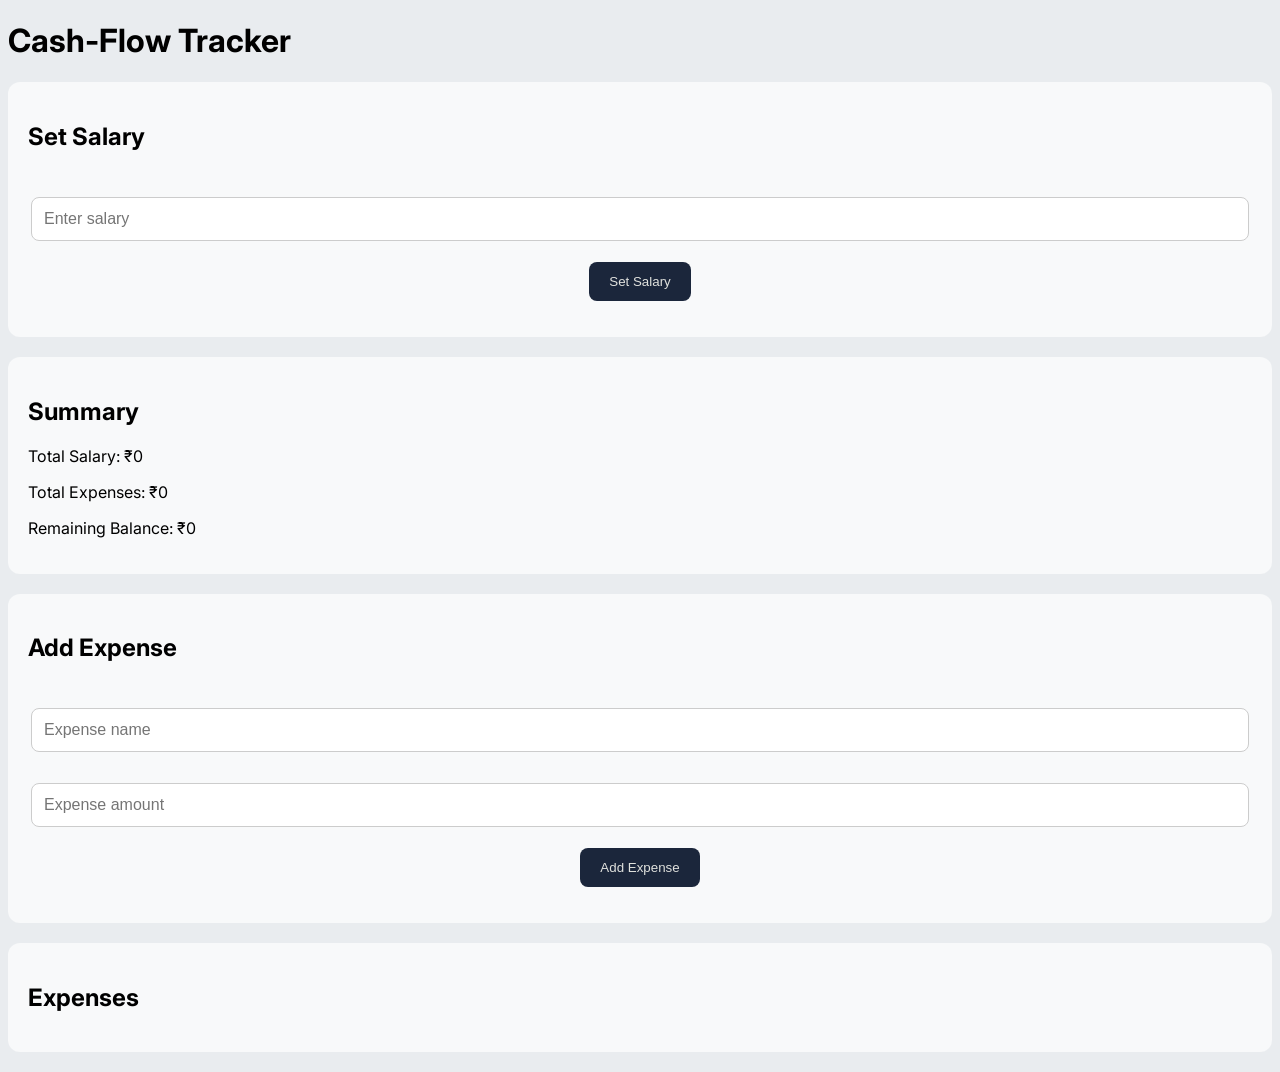
<file: index.html>
<!DOCTYPE html>
<html lang="en">

<head>
    <meta charset="UTF-8">
    <meta name="viewport" content="width=device-width, initial-scale=1.0">
    <title>Cash-Flow Tracker</title>

     <link rel="preconnect" href="https://fonts.googleapis.com">
<link rel="preconnect" href="https://fonts.gstatic.com" crossorigin>
<link href="https://fonts.googleapis.com/css2?family=Inter:ital,opsz,wght@0,14..32,100..900;1,14..32,100..900&display=swap" rel="stylesheet">

    <link rel="stylesheet" href="style.css">
</head>

<body>

    <h1>Cash-Flow Tracker</h1>

    <section>

    <h2>Set Salary</h2>

    <div class="input-row">

        <input
            type="number"
            id="salary-field"
            placeholder="Enter salary">

        <button id="salary-button">
            Set Salary
        </button>

    </div>

</section>

    <section>

        <h2>Summary</h2>

        <p>Total Salary: ₹<span id="salary-display">0</span></p>
        <p>Total Expenses: ₹<span id="expense-display">0</span></p>
        <p>Remaining Balance: ₹<span id="balance-display">0</span></p>

    </section>

    
    <section>

    <h2>Add Expense</h2>

    <div class="input-row">

        <input
            type="text"
            id="expense-name"
            placeholder="Expense name">

        <input
            type="number"
            id="expense-amount"
            placeholder="Expense amount">

        <button id="expense-button">
            Add Expense
        </button>

    </div>

</section>

    
    <section>

        <h2>Expenses</h2>

        <ul id="expense-list"></ul>

    </section>

    
    <p id="error-message"></p>

    <script src="script.js"></script>

</body>

</html>
</file>
<file: style.css>
body {
    font-family: "Inter", sans-serif;
    background-color: #e9ecef;
}

section {
    background: #f8f9fa;

    padding: 20px;

    border-radius: 12px;

    margin-bottom: 20px;

    transition: transform 0.3s ease;
}

section:hover {
    transform: scale(1.02);
    box-shadow: 6px 6px 20px grey;
}

button {

    cursor: pointer;

    transition: 0.2s;
}

button:hover {
    transform: scale(1.03);
}

li {

    list-style: none;

    background: #eee;

    padding: 10px;

    margin-bottom: 10px;

    border-radius: 8px;

}

input {
    flex: 1;

    width: 100%;

    padding: 12px;

    margin-top: 10px;
    margin-bottom: 15px;

    border: 1px solid #ccc;

    border-radius: 8px;

    font-size: 16px;

    outline: none;

    transition: 0.2s;
}

button {
    background-color: #1b263b;
    color: #e0e1dd;
    padding: 0.75rem 1.25rem;
    border: none;
    border-radius: 8px;
}

button:active {
    background-color: #415a77;
}

.input-row {

    display: flex;
    flex-direction: column;
    gap: 6px;
    padding: 1rem;
    align-items: center;
}
</file>
